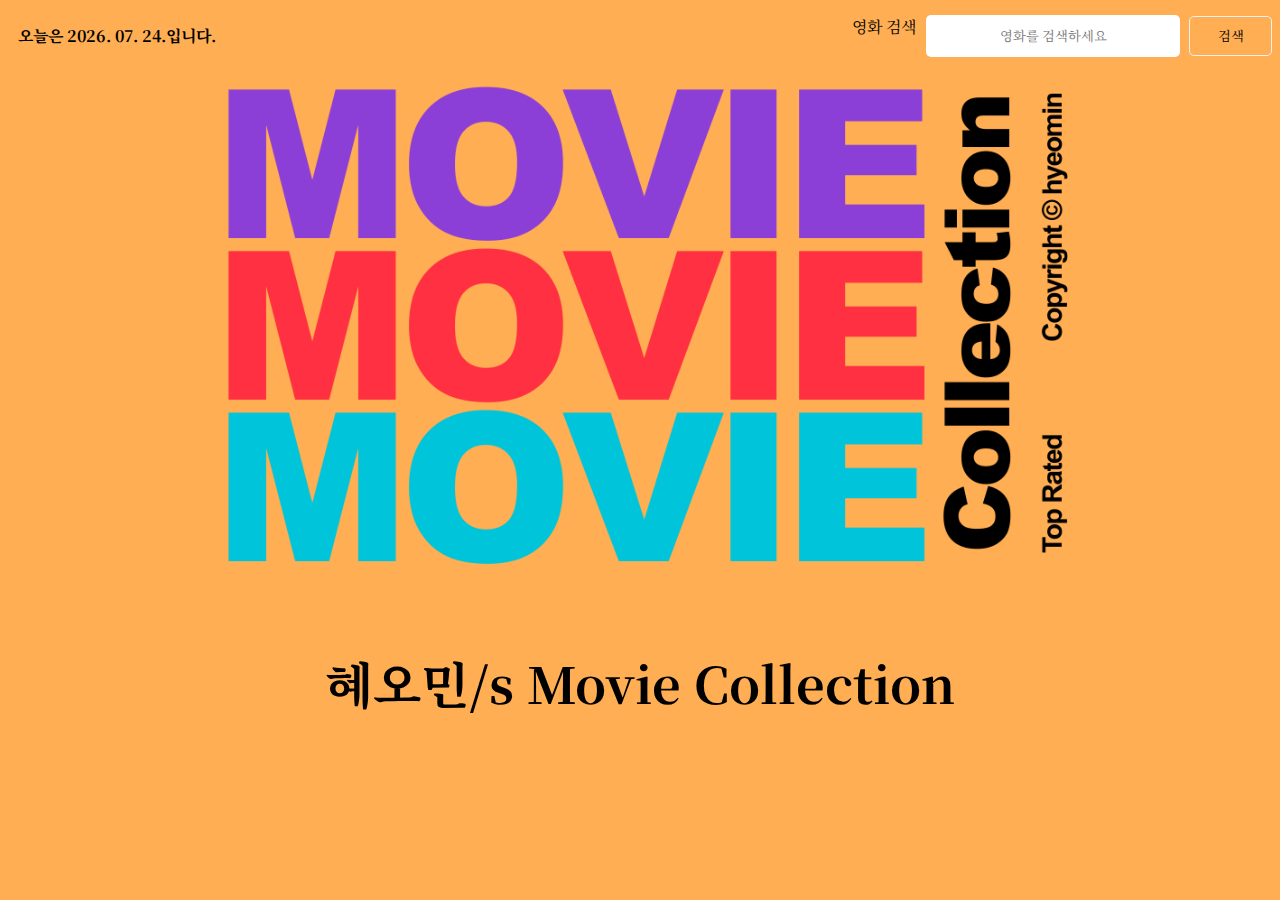
<file: index.html>
<!DOCTYPE html>
<html lang="en">

<head>
    <meta charset="UTF-8">
    <meta name="viewport" content="width=device-width, initial-scale=1.0">
    <title>혜오민이 말아주는 Movie Collection</title>
    <link rel="stylesheet" href="./src/index.css">
    <script src="./src/script.js" defer></script>
</head>

<body>
    <nav class="nav-bar">
        <p id="today-date"></p>
        <div class="movieSearchBar">
            <label id="search-label">영화 검색</label>
            <form class="movieSearch">
                <input type="text" id="searchInput" placeholder="영화를 검색하세요">
                <button type="button" id="search-btn">검색</button>
            </form>
        </div>
    </nav>
    <header>
        <img src="./img/header.png" alt="No image" width="100%">
        <h3>혜오민/s Movie Collection</h3>
    </header>
    <main>
        <section class="movieWrapper">
        </section>
    </main>
    <footer>

    </footer>

</body>

</html>
</file>
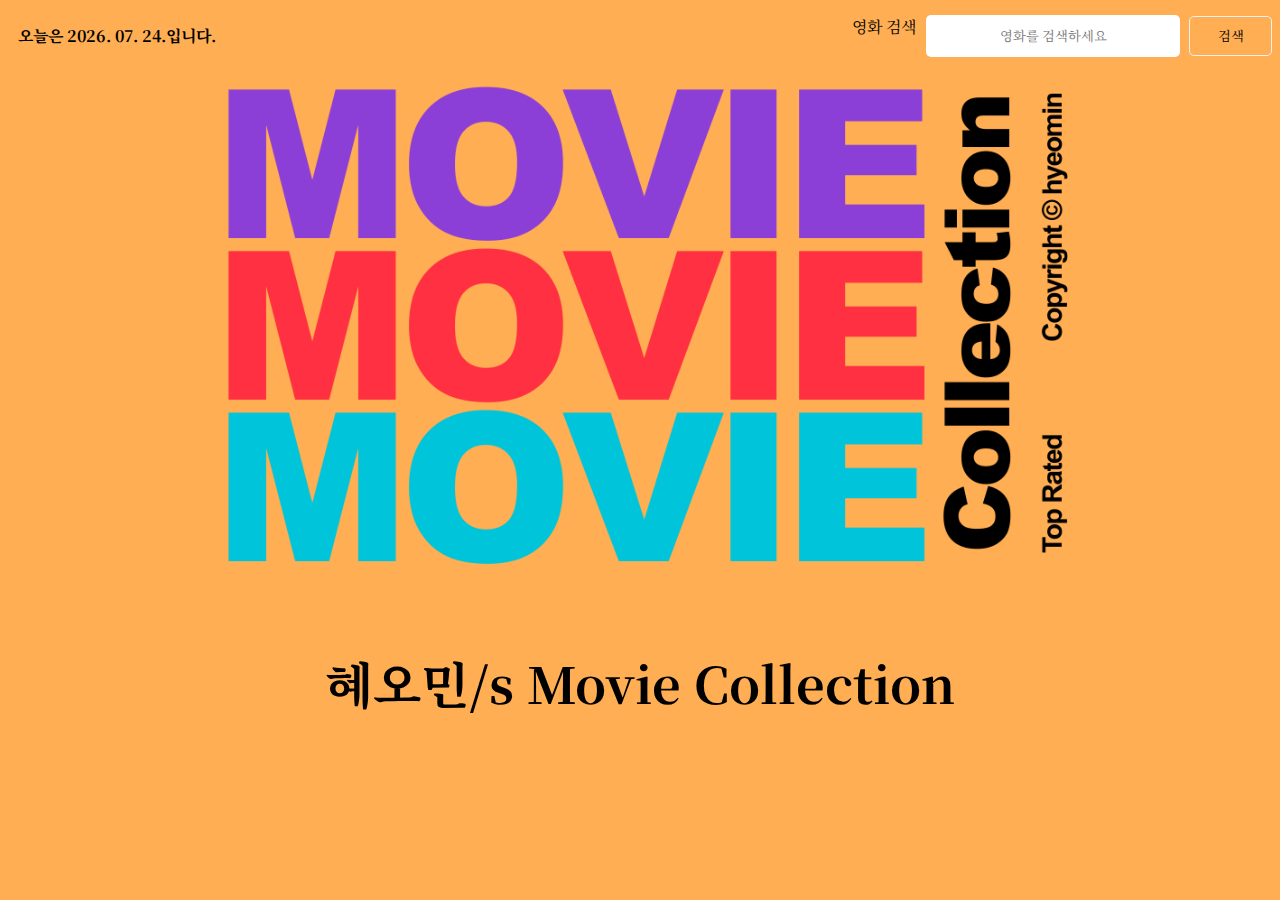
<file: src/index.html>
<!DOCTYPE html>
<html lang="en">

<head>
    <meta charset="UTF-8">
    <meta name="viewport" content="width=device-width, initial-scale=1.0">
    <title>혜오민이 말아주는 Movie Collection</title>
    <link rel="stylesheet" href="/src/index.css">
    <script src="/src/script.js" defer></script>
</head>

<body>
    <nav class="nav-bar">
        <p id="today-date"></p>
        <div class="movieSearchBar">
            <label id="search-label">영화 검색</label>
            <form class="movieSearch">
                <input type="text" id="searchInput" placeholder="영화를 검색하세요">
                <button type="button" id="search-btn">검색</button>
            </form>
        </div>
    </nav>
    <header>
        <img src="/img/header.png" alt="No image" width="100%">
        <h3>혜오민/s Movie Collection</h3>
    </header>
    <main>
        <section class="movieWrapper">
        </section>
    </main>
    <footer>

    </footer>

</body>

</html>
</file>
<file: src/index.css>
@import url('https://fonts.googleapis.com/css2?family=Black+Han+Sans&family=Noto+Serif+KR&display=swap');

* {
    font-family: 'Black Han Sans', sans-serif;
    font-family: 'Noto Serif KR', serif;
}

body {
    background-color: #FFAE53;
}

.nav-bar {
    display: flex;
    justify-content: space-between;
    align-items: center;
    width: 100%;

}

#today-date {
    /* color: green; */
    font-weight: bold;
    margin-left: 10px;
}

.movieSearchBar {
    display: flex;
    flex-direction: row;
    justify-content: space-between;
    align-items: right;
}

#search-label {
    /* color: green; */
    margin-right: 10px;
    font-size: 100%;
}

#search-btn {
    width: 83px;
    height: 40px;

    border-radius: 5px;
    border: 1px solid #F1F1F1;
    background: rgba(217, 217, 217, 0.00);
}

#searchInput {
    width: 250px;
    height: 40px;
    text-align: center;

    border-radius: 5px;
    border: transparent;
    margin-right: 5px;

}

header>h3 {
    display: flex;
    flex-direction: column;
    /* color: green; */
    width: 100%;
    align-items: center;

    font-size: 50px;
    text-align: center;
}

.movieWrapper {
    width: 1200px;
    padding: 5px;

    display: flex;
    justify-content: center;
    flex-direction: row;
    flex-wrap: wrap;
    align-items: center;

    margin-left: auto;
    margin-right: auto;
}

.single-card {
    background-color: transparent;

    display: flex;
    flex-direction: column;
    flex-wrap: wrap;

    width: 25%;
    height: 750px;

    background-color: black;
    border: #F1F1F1;
    border-radius: 10px;
    margin: 10px;
    padding: 10px;
}

.movieImage {
    width: 100%;
    border-radius: 10px;
}

.movieTitle {
    color: #FFAE53;
}

.movieOverview {
    color: #F1F1F1;

    display: -webkit-box;
    -webkit-line-clamp: 5;
    -webkit-box-orient: vertical;
    overflow: hidden;
}

.movieVoteAvg{
    color: #F1F1F1;
}
</file>
